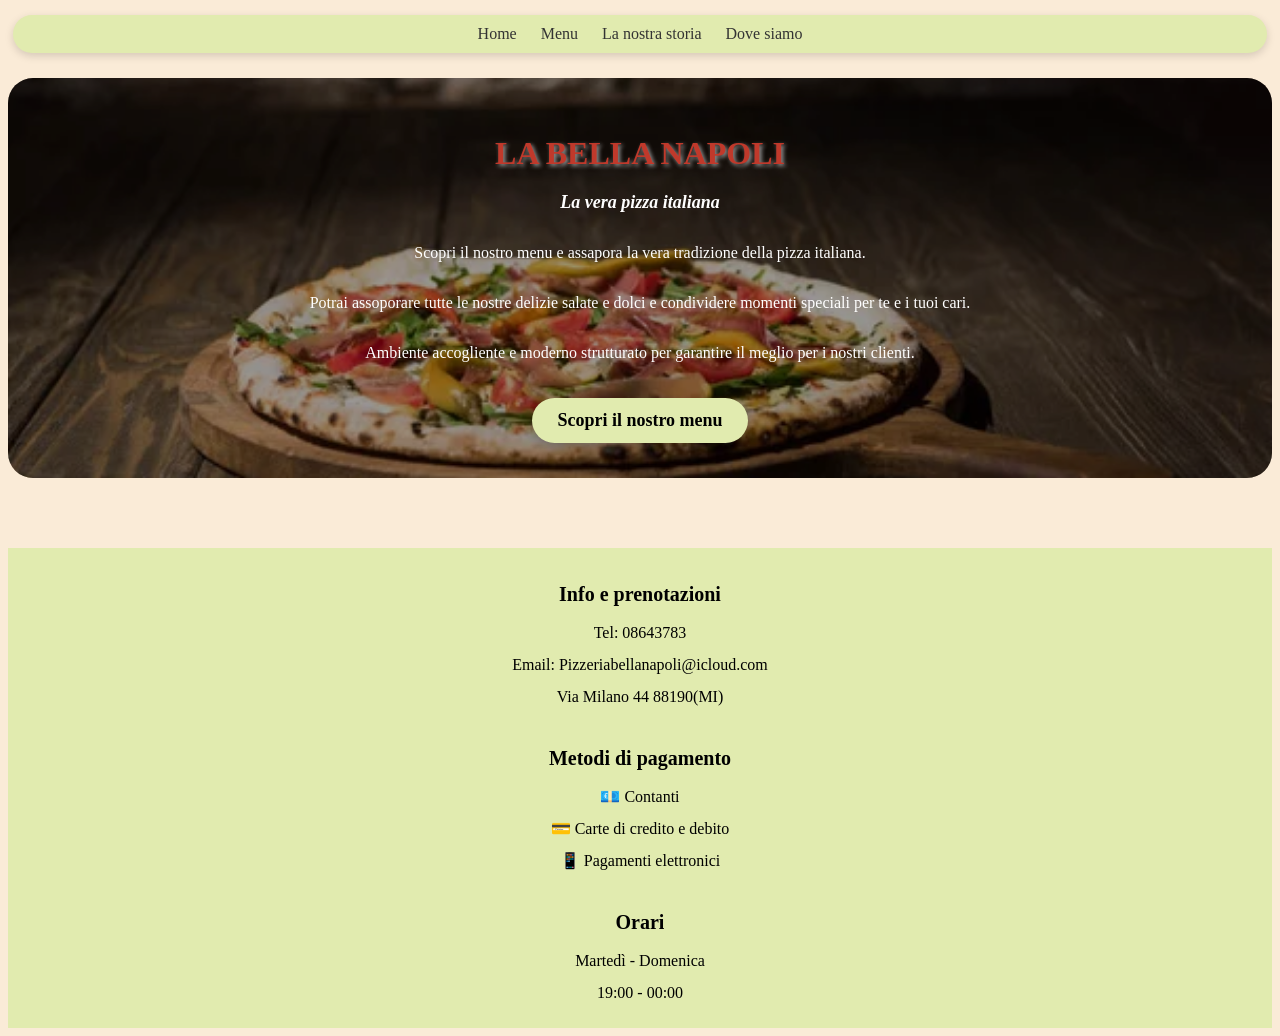
<file: index.html>
<!doctype html>
<html lang="it">
<head>
    <meta charset="utf-8">
    <meta nome="viewport" content="width=device-width, initial-scale=1.0">


    <title>Lapizzeria</title> 
    <link rel="stylesheet" href="style.css">
    </head>

    <body>

        <nav class="navbar">

<div class="nav-links">
    <a href="index.html">Home</a>
    <a href="menu.html">Menu</a>
    <a href="storia.html">La nostra storia</a>
    <a href="dovesiamo.html">Dove siamo</a>
</div>

</nav>


 <main class="hero">
        <h1> LA BELLA NAPOLI </h1>
    

    <h2>La vera pizza italiana</h2>
    <p>
            Scopri il nostro menu e assapora la vera tradizione
            della pizza italiana.</p>
            
            <p>Potrai assoporare tutte le nostre delizie salate e dolci e condividere momenti speciali per te e i tuoi cari.</p>

            <p>Ambiente accogliente e moderno strutturato per garantire il meglio per i nostri clienti.
        </p>



        <a href="menu.html" class="menu-button">
            Scopri il nostro menu
        </a>

    </main>

</section>

<footer class="footer">
    <div class="footer-column">
        <h3>Info e prenotazioni</h3>
        <p> Tel: <a href="Tel:08643783"> 08643783</a> 
        </p>

<p> Email: <a href="mailto:pizzeriabellanapoli@icloud.com"> Pizzeriabellanapoli@icloud.com </a>
 </p>

 <p> Via Milano 44 88190(MI) </p>
    </div>

    <div class="footer-column">
        <h3>Metodi di pagamento</h3>
        <p> 💶 Contanti</p>
        <p> 💳 Carte di credito e debito</p>
        <p> 📱 Pagamenti elettronici</p>
</div>

<div class="footer-column">
    <h3>Orari</h3>
    <p> Martedì - Domenica</p>
    <p> 19:00 - 00:00</p>
</div>


</footer>

</div>




</div>


    </body>

</html>
</file>
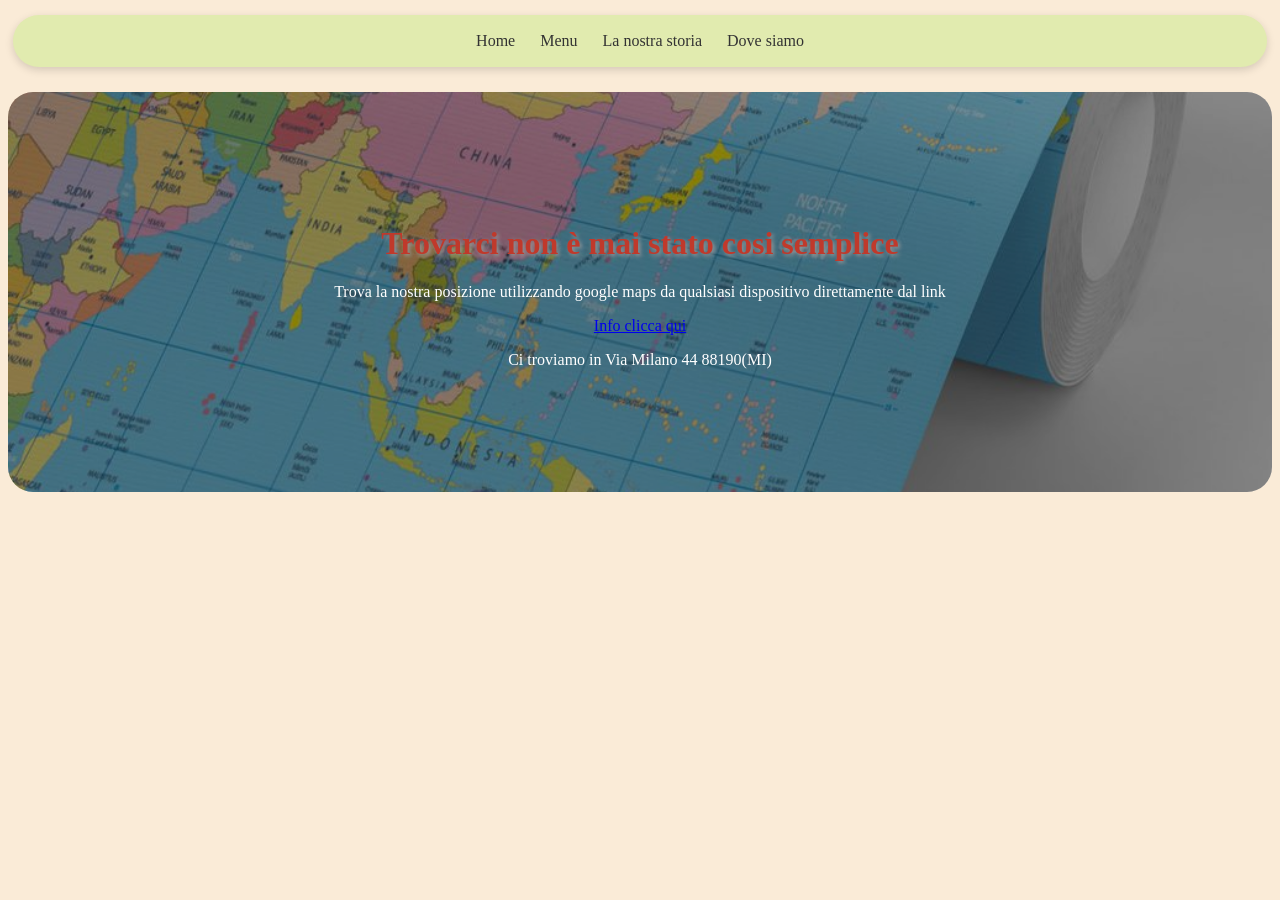
<file: dovesiamo.html>
<!DOCTYPE html>
<HTML lang="it">

    <head>

         <meta charset="utf-8">
    <meta name="viewport" content="width=device-width, initial-scale=1.0">

    <link rel="stylesheet" href="style.css">

    </head>



    <body>

         <nav class="navbar">
        <a href="index.html">Home</a>
        <a href="menu.html">Menu</a>
        <a href="storia.html">La nostra storia</a>
        <a href="dovesiamo.html">Dove siamo</a>
    </nav>

    <main>



        <section class="dove-siamo">
            <h1>Trovarci non è mai stato cosi semplice</h1>

            <p>Trova la nostra posizione utilizzando google maps da qualsiasi dispositivo direttamente dal link </p>

            <a href="https://www.google.com/maps/@40.4390659,17.250332,10z?entry=ttu&g_ep=EgoyMDI2MDkyNy4xIKXMDSoASAFQAw%3D%3D" target="_blank" >
                 Info clicca qui
                  </a>

                <p> Ci troviamo in Via Milano 44 88190(MI)</p>
            

        </section>
    </main>



    </body>

</HTML>
</file>
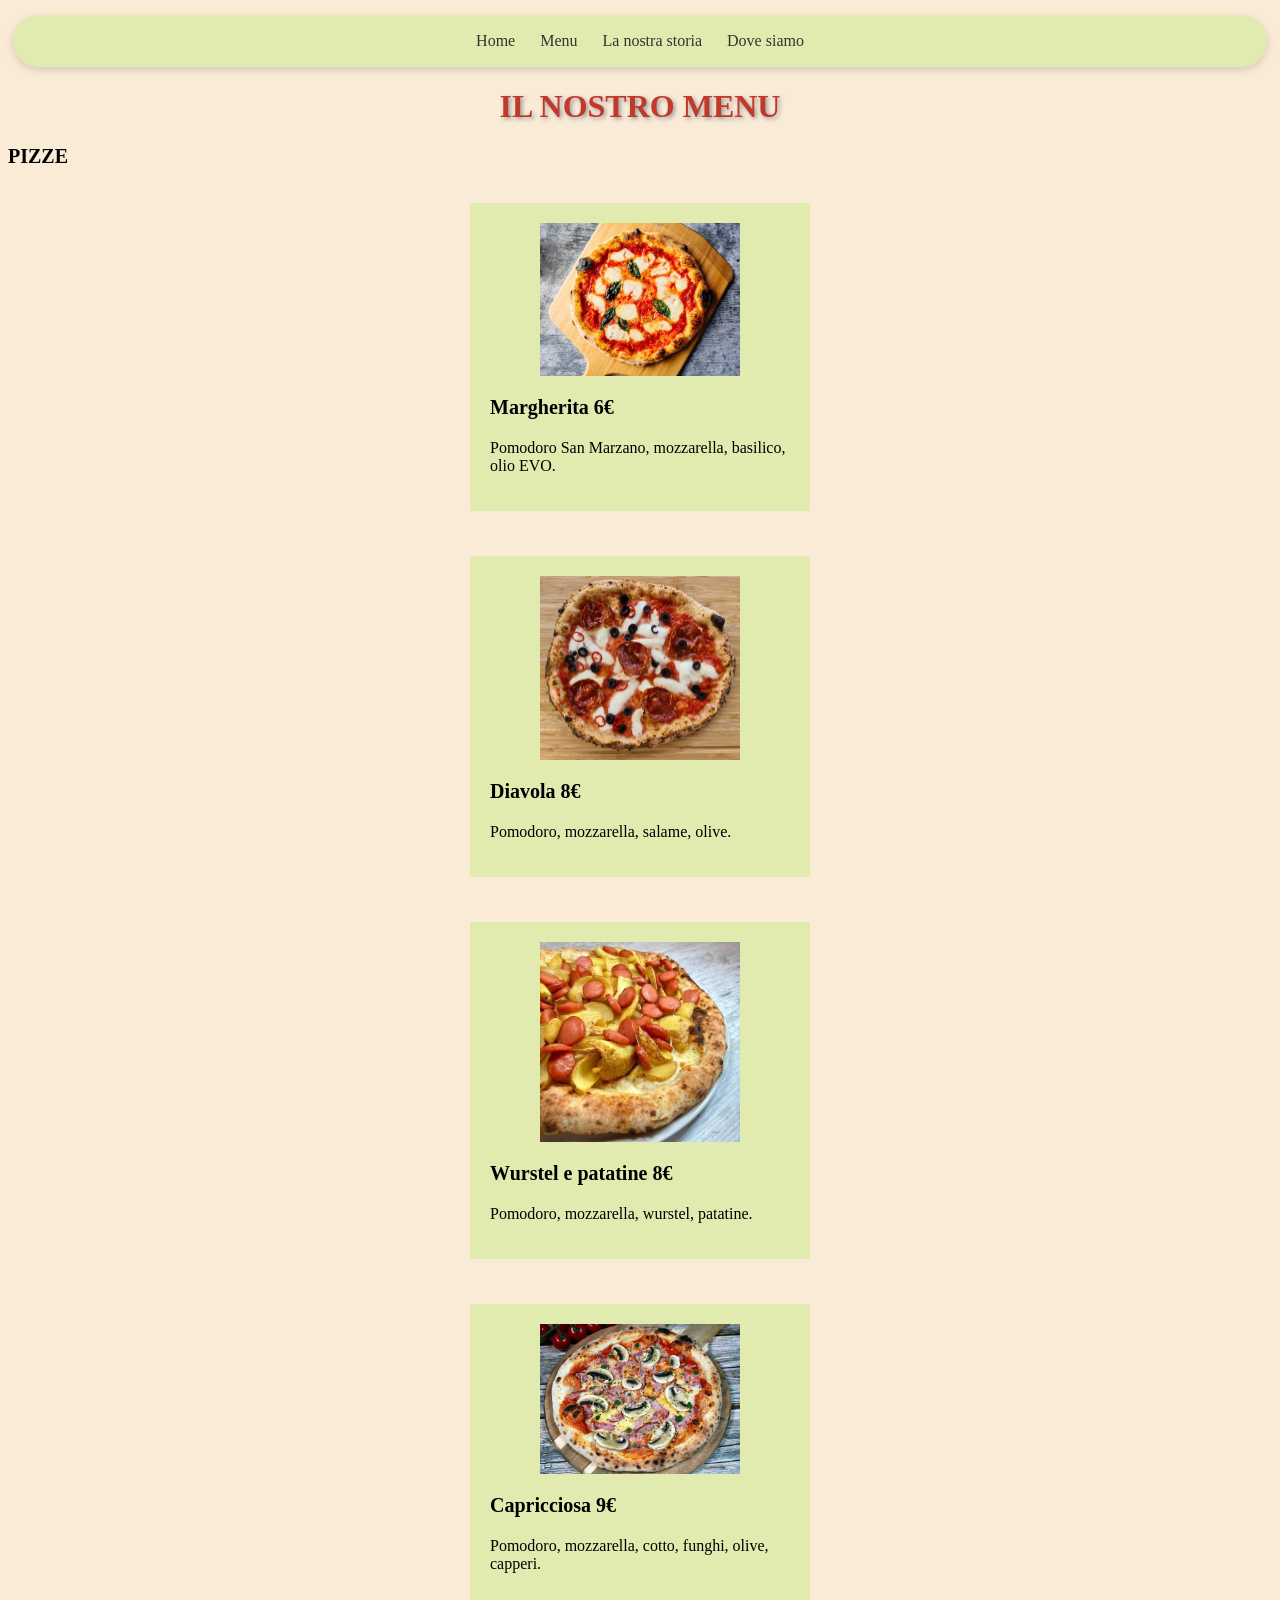
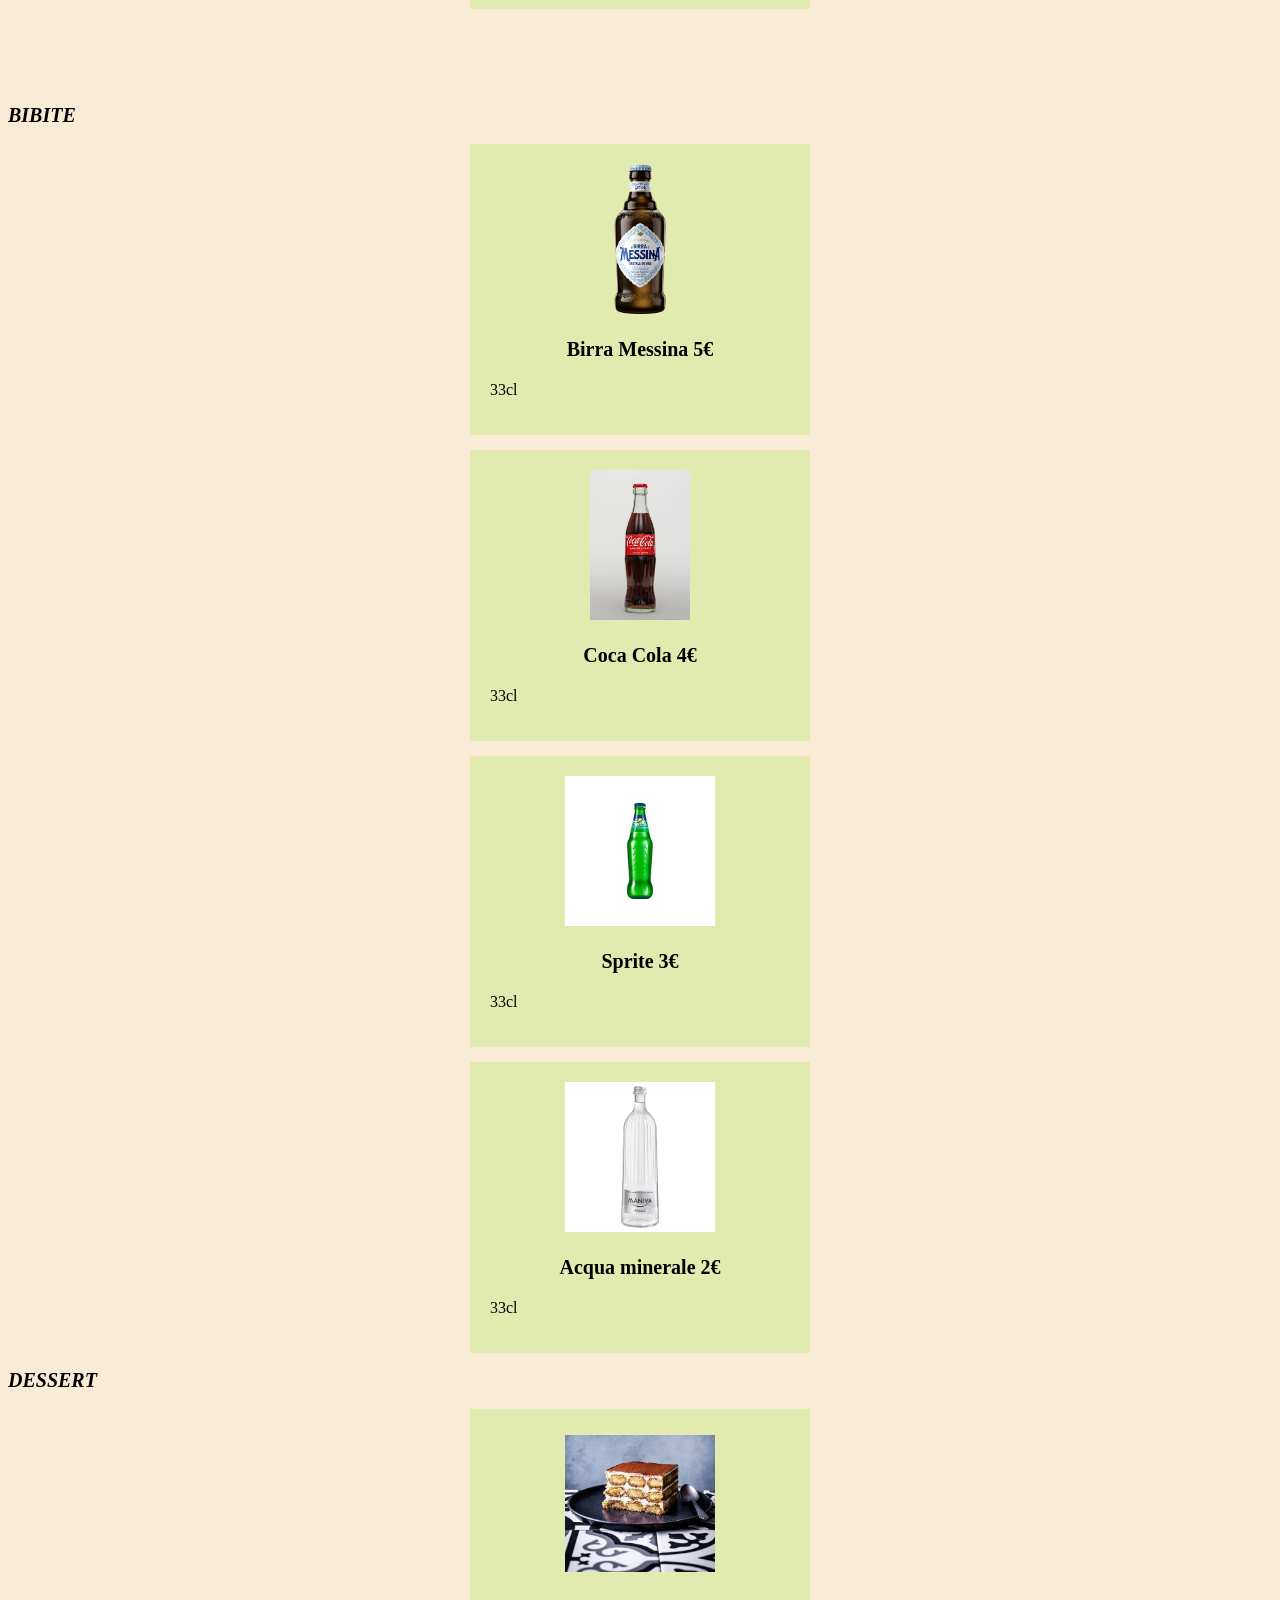
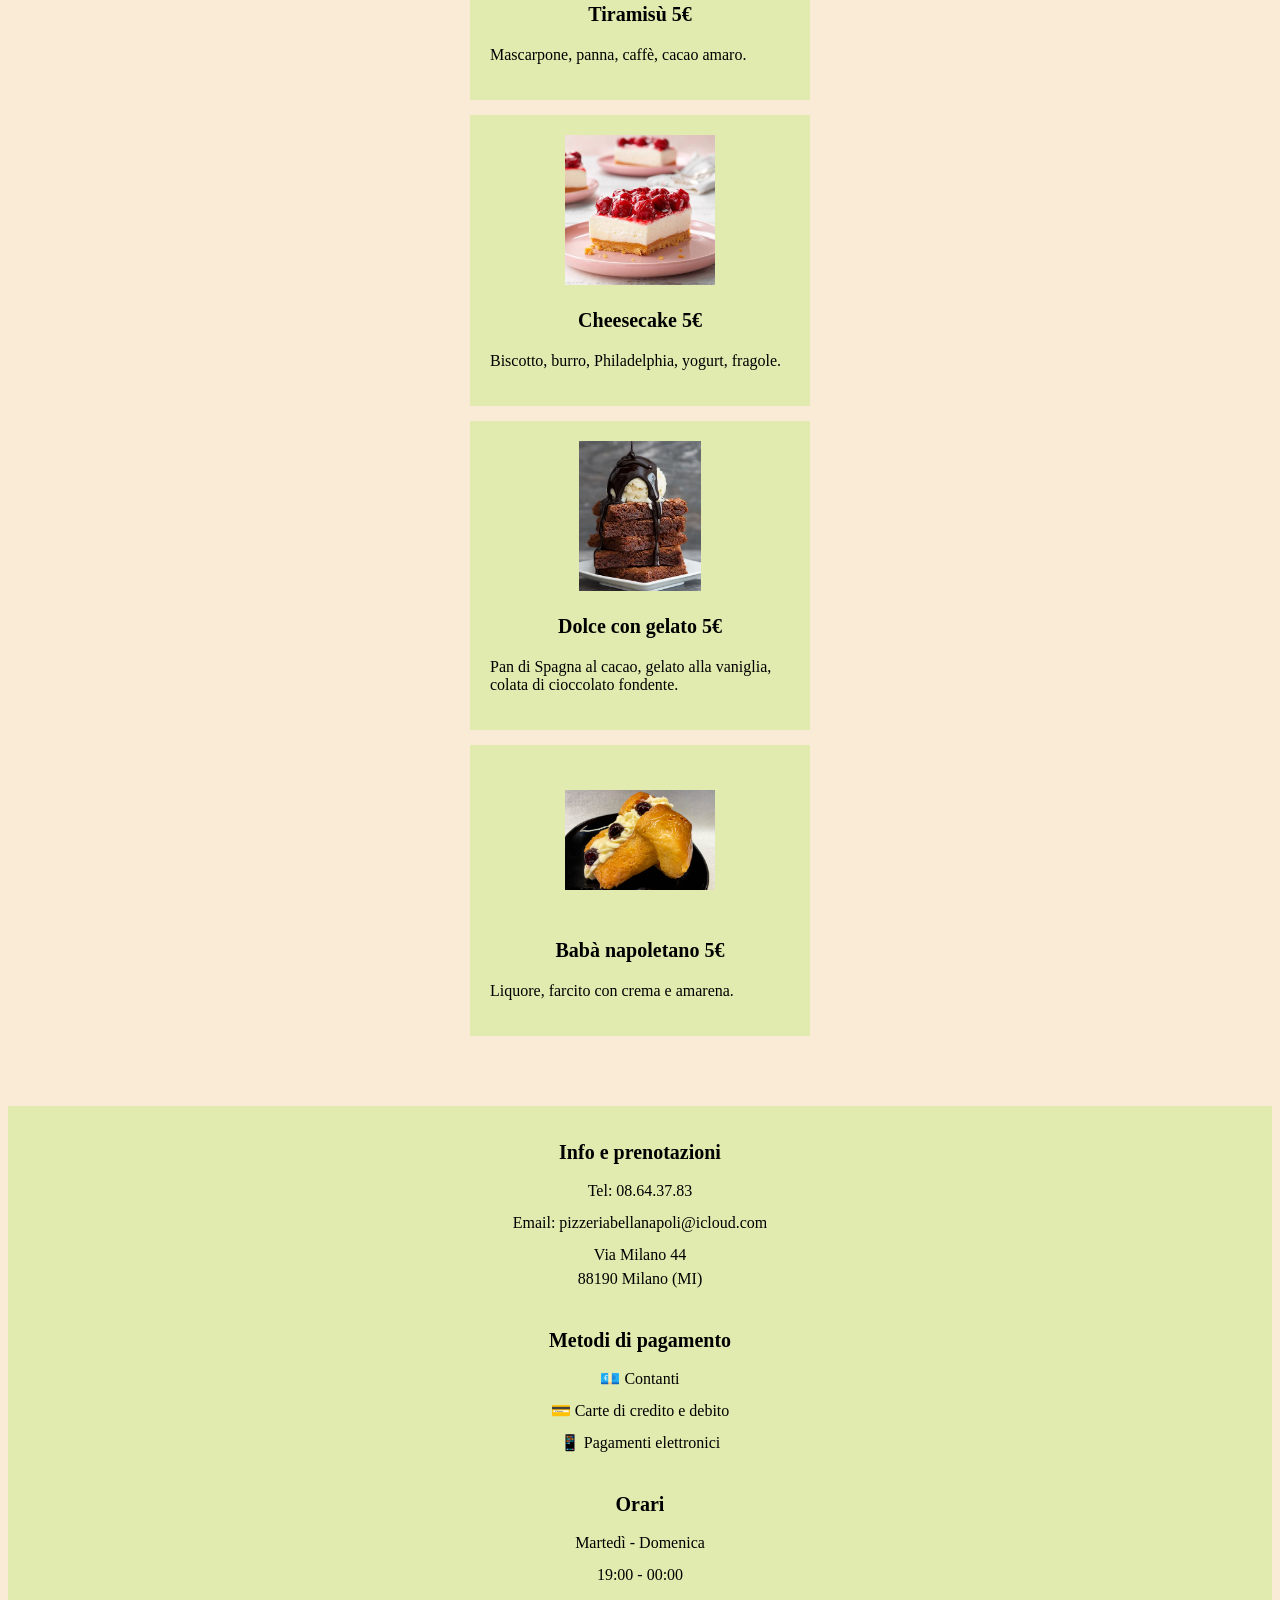
<file: menu.html>
<!doctype html>
<html lang="it">

<head>
    <meta charset="utf-8">
    <meta name="viewport" content="width=device-width, initial-scale=1.0">

    <title>Menu - La Bella Napoli</title>

    <link rel="stylesheet" href="style.css">
</head>

<body>

    <!-- BARRA DI NAVIGAZIONE -->
    <nav class="navbar">
        <a href="index.html">Home</a>
        <a href="menu.html">Menu</a>
        <a href="storia.html">La nostra storia</a>
        <a href="dovesiamo.html">Dove siamo</a>
    </nav>


    <main>

        <h1>IL NOSTRO MENU</h1>


        <!-- PIZZE -->
        <section class="pizze">

            <h3>PIZZE</h3>

            <div class="pizza-container">

                <div class="pizza-card">
                    <img src="margherita.webp" alt="Pizza Margherita">
                    <h3>Margherita 6€</h3>
                    <p>Pomodoro San Marzano, mozzarella, basilico, olio EVO.</p>
                </div>


                <div class="pizza-card">
                    <img src="diavola.jpg" alt="Pizza Diavola">
                    <h3>Diavola 8€</h3>
                    <p>Pomodoro, mozzarella, salame, olive.</p>
                </div>


                <div class="pizza-card">
                    <img src="wurstel.jfif" alt="Pizza wurstel e patatine">
                    <h3>Wurstel e patatine 8€</h3>
                    <p>Pomodoro, mozzarella, wurstel, patatine.</p>
                </div>


                <div class="pizza-card">
                    <img src="capricciosa.jfif" alt="Pizza Capricciosa">
                    <h3>Capricciosa 9€</h3>
                    <p>Pomodoro, mozzarella, cotto, funghi, olive, capperi.</p>
                </div>

            </div>

        </section>


        <!-- BIBITE -->
        <section class="birre">

            <h2>BIBITE</h2>

            <div class="birre-container">

                <div class="birra-card">
                    <img src="birra.webp" alt="Birra Messina">
                    <h3>Birra Messina 5€</h3>
                    <p>33cl</p>
                </div>


                <div class="birra-card">
                    <img src="cocacola.jfif" alt="Coca Cola">
                    <h3>Coca Cola 4€</h3>
                    <p>33cl</p>
                </div>


                <div class="birra-card">
                    <img src="sprite.jpg" alt="Sprite">
                    <h3>Sprite 3€</h3>
                    <p>33cl</p>
                </div>


                <div class="birra-card">
                    <img src="maniva.jpg" alt="Acqua minerale">
                    <h3>Acqua minerale 2€</h3>
                    <p>33cl</p>
                </div>

            </div>

        </section>


        <!-- DESSERT -->
        <section class="dessert">

            <h2>DESSERT</h2>

            <div class="dessert-container">

                <div class="dessert-card">
                    <img src="tiramisu.jfif" alt="Tiramisù">
                    <h3>Tiramisù 5€</h3>
                    <p>Mascarpone, panna, caffè, cacao amaro.</p>
                </div>


                <div class="dessert-card">
                    <img src="cheescake.jfif" alt="Cheesecake">
                    <h3>Cheesecake 5€</h3>
                    <p>Biscotto, burro, Philadelphia, yogurt, fragole.</p>
                </div>


                <div class="dessert-card">
                    <img src="dolcegelato.webp" alt="Dolce con gelato">
                    <h3>Dolce con gelato 5€</h3>
                    <p>Pan di Spagna al cacao, gelato alla vaniglia, colata di cioccolato fondente.</p>
                </div>


                <div class="dessert-card">
                    <img src="baba.jpg" alt="Babà napoletano">
                    <h3>Babà napoletano 5€</h3>
                    <p>Liquore, farcito con crema e amarena.</p>
                </div>

            </div>

        </section>

    </main>


    <!-- FOOTER -->
    <footer class="footer">

        <div class="footer-column">
            <h3>Info e prenotazioni</h3>

            <p>
                Tel:
                <a href="tel:08643783">08.64.37.83</a>
            </p>

            <p>
                Email:
                <a href="mailto:pizzeriabellanapoli@icloud.com">
                    pizzeriabellanapoli@icloud.com
                </a>
            </p>

            <p>
                Via Milano 44<br>
                88190 Milano (MI)
            </p>
        </div>


        <div class="footer-column">
            <h3>Metodi di pagamento</h3>

            <p>💶 Contanti</p>
            <p>💳 Carte di credito e debito</p>
            <p>📱 Pagamenti elettronici</p>
        </div>


        <div class="footer-column">
            <h3>Orari</h3>

            <p>Martedì - Domenica</p>
            <p>19:00 - 00:00</p>
        </div>

    </footer>

</body>

</html>
</file>
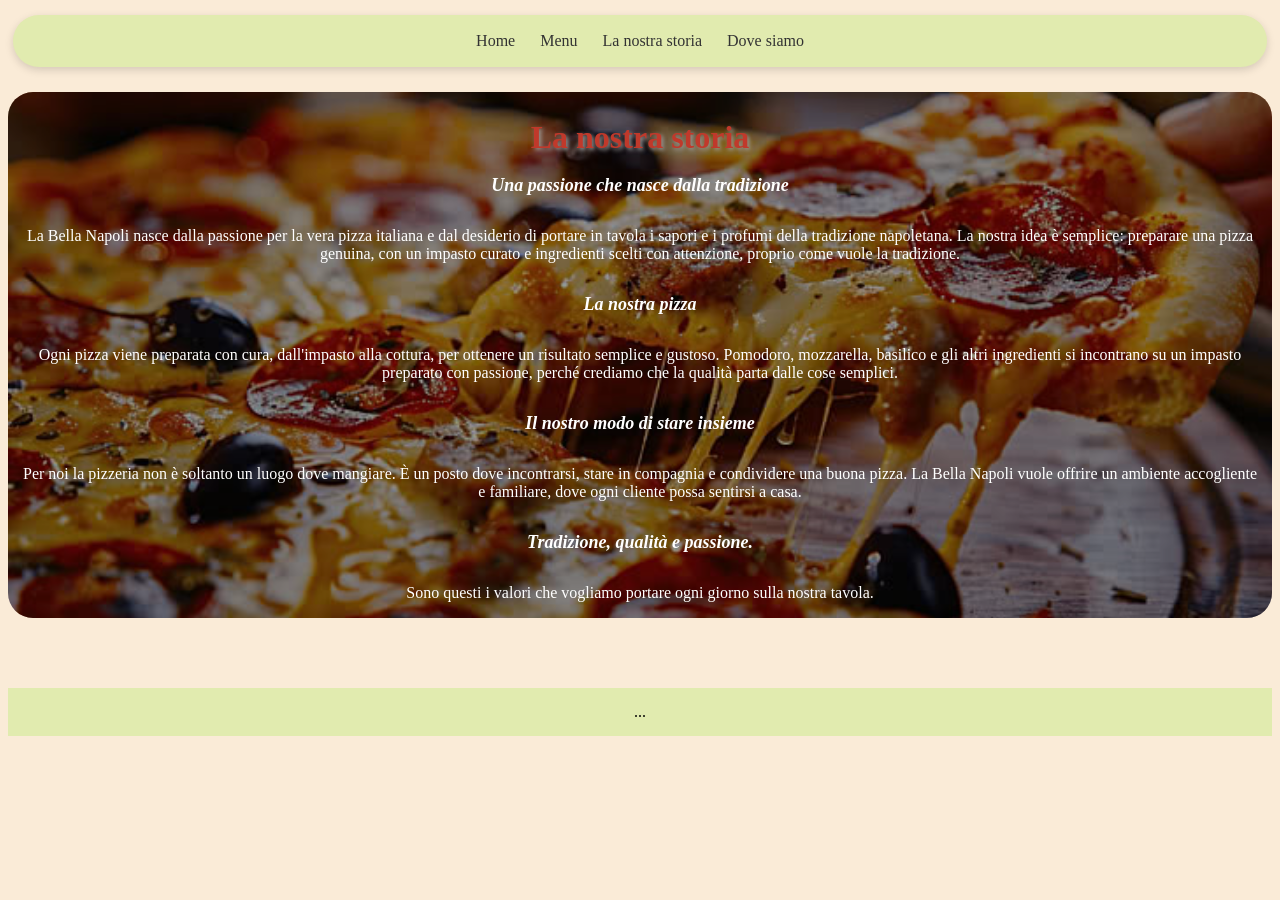
<file: storia.html>
<!doctype html>
<html lang="it">

<head>
    <meta charset="utf-8">
    <meta name="viewport" content="width=device-width, initial-scale=1.0">

    <title>La nostra storia - La Bella Napoli</title>

    <link rel="stylesheet" href="style.css">
</head>

<body>

    <nav class="navbar">
        <a href="index.html">Home</a>
        <a href="menu.html">Menu</a>
        <a href="storia.html">La nostra storia</a>
        <a href="dovesiamo.html">Dove siamo</a>
    </nav>

    


    <main>
         <section class="storia">


<h1>La nostra storia</h1>

<H2>Una passione che nasce dalla tradizione</H2>

<p>La Bella Napoli nasce dalla passione per la vera pizza italiana e dal desiderio di portare in tavola i sapori e i profumi della tradizione napoletana.

La nostra idea è semplice: preparare una pizza genuina, con un impasto curato e ingredienti scelti con attenzione, proprio come vuole la tradizione.</p>

<h2>La nostra pizza</h2>

<p>Ogni pizza viene preparata con cura, dall'impasto alla cottura, per ottenere un risultato semplice e gustoso.

Pomodoro, mozzarella, basilico e gli altri ingredienti si incontrano su un impasto preparato con passione, perché crediamo che la qualità parta dalle cose semplici.</p>

<h2>Il nostro modo di stare insieme</h2>

<p>Per noi la pizzeria non è soltanto un luogo dove mangiare. È un posto dove incontrarsi, stare in compagnia e condividere una buona pizza.

La Bella Napoli vuole offrire un ambiente accogliente e familiare, dove ogni cliente possa sentirsi a casa.</p>

<h2>Tradizione, qualità e passione.</h2>

<p>Sono questi i valori che vogliamo portare ogni giorno sulla nostra tavola.</p>

</section>

 </main>

    
 <footer class="footer">
        ...
    </footer>

</body>

</html>
</file>
<file: style.css>
body{
    background-color: antiquewhite;
}
h1{
     font-family: Georgia, serif;
    font-size: 50px;
    color: #c0392b;
    text-align: center;
    text-shadow: 2px 2px 4px #999;
    margin-bottom: 5px;
     
}
h2{
      text-align: center;
    font-size: 20px;
    color: rgb(19, 18, 18);
    font-style: italic;
}
h3{
    color:black ;
    font-size: 20px;
    font-family: content;
    text-align:left;
   
}
.pizza-card img{
    width: 200px;
    
}

p{
    text-align:left;
    height: auto;
    display: block;
}

.pizza-card {
    background-color: #e1ebaf;
    width: 200px;
    padding: 20px;
    margin: 30px auto;
    text-align: center;
    }

    .pizza-card img {
    width: 200px;
    height: auto;
    display: block;
    margin: 0 auto;
    }
.pizza-container {
    display: flex;
    gap: 20px;
}

h3:hover,p:hover{
    color:rgb(191, 48, 48);

}

h1:hover {
    color: #e67e22;
    transform: scale(1.05);
    transition: 0.3s;
}



.birre {
    text-align: center;
    margin-top: 80px;
}

.birre h2 {
    text-align: left;
    font-size: 20px;
    color: #000000;
     font-family: content;
}

.birre-container {
    display: flex;
    justify-content: center;
    gap: 30px;
}

.birra-card {
    width: 200px;
    padding: 20px;
    background-color: #e1ebaf;
    text-align: center;
}

.birra-card img {
    width: 150px;
    height: 150px;
    object-fit: contain;
}

.birra-card h3 {
    text-align: center;
}

h2:hover,p:hover{
    color:rgb(191, 48, 48);

}




.dessert-container{
    display:flex;
    justify-content:center;
    gap:30px;
}


.dessert-card{
    width:200px;
    padding:20px;
    background-color: #e1ebaf;
    text-align:center;
}


.dessert-card img{

width:150px;
height:150px;
object-fit:contain;
}

.dessert h2{
    text-align:left;
    font-size:20px;
    color:black;
    font-family:content;
}

.dessert h3{
    text-align:center;
}

h2:hover,p:hover{
    color:rgb(191, 48, 48);
}

.footer{
    background-color:#e1ebaf;
    color:black;
    display: flex;
    justify-content: space-around;
    gap: 10px;
    padding: 5px;
    margin-top: 150px;
}


.footer h3{
    color:black;
    margin-bottom:15px;
    transition: color 0.3s ease; 
}

.footer h3:hover {
    color:#c0392b;
    transform: scale(1.05);
}


.footer p{
    margin:8px 0;
    line-height: 1.5;
}

footer a{
    color:black;
    text-decoration: none;

}

.footer a:hover{
    color:aqua;
}




.navbar {
background-color: #e1ebaf;
width: 85%;
margin: 20px auto;
padding: 12px 25px;

border-radius: 40px;

display: flex;
justify-content: center;
align-items: center;
gap: 35px;

box-shadow: 0 3px 8px rgba(0, 0, 0, 0.15);

}

.navbar a {
color: #333;
text-decoration: none;

font-family: Georgia, serif;
font-size: 18px;

padding: 8px 15px;
border-radius: 25px;

transition: 0.3s;

}

.navbar a:hover {
color: #c0392b;
background-color: #f5e8c8;
}


.menu-button {
    display: inline-block;

    background-color: #e1ebaf;
    color:black;

    font-family: Georgia, serif;
    font-size: 18px;
    font-weight: bold;

    text-decoration: none;

    padding: 12px 25px;
    margin-top: 20px;

    border-radius: 30px;

    box-shadow: 0 4px 8px rgba(0, 0, 0, 0.2);

    transition: 0.3s;
}

.menu-button:hover {
    background-color: #e1ebaf;
    color: #c0392b;

    transform: scale(1.05);

    box-shadow: 0 5px 12px rgba(0, 0, 0, 0.25);
}

.hero {
    background-image: url("sfondo.jfif");
    background-size: cover;
    background-position: center;

    min-height: 500px;

    width: 90%;
    margin: 40px auto;

    border-radius: 25px;

    display: flex;
    flex-direction: column;
    justify-content: center;
    align-items: center;

    text-align: center;

    overflow: hidden;
    position: relative;
}
.hero p {
    color: white;
    font-size: 18px;
    text-align: center;
}

.hero::before {
    content: "";
    position: absolute;

    top: 0;
    left: 0;

    width: 100%;
    height: 100%;

    background-color: rgba(0, 0, 0, 0.4);

    z-index: 0;
}

.hero h1,
.hero h2,
.hero p,
.hero .menu-button {
    position: relative;
    z-index: 1;
}
.hero h2 {
    color: white;
}










.storia {
    background-image: url("sfondo2.jpg");
    background-size: cover;
    background-position: center;

    min-height: 500px;

    width: 90%;
    margin: 40px auto;

    border-radius: 25px;

    display: flex;
    flex-direction: column;
    justify-content: center;
    align-items: center;

    text-align: center;

    overflow: hidden;
    position: relative;
}
.storia p {
    color: white;
    font-size: 18px;
    text-align: center;
}

.storia::before {
    content: "";
    position: absolute;

    top: 0;
    left: 0;

    width: 100%;
    height: 100%;

    background-color: rgba(0, 0, 0, 0.4);

    z-index: 0;
}

.storia h1,
.storia h2,
.storia p,
.storia .menu-button {
    position: relative;
    z-index: 1;
}
.storia h2 {
    color: white;
}








.dove-siamo {
    background-image: url("mappa.jpg");
    background-size: cover;
    background-position: center;

    min-height: 500px;

    width: 90%;
    margin: 40px auto;

    border-radius: 25px;

    display: flex;
    flex-direction: column;
    justify-content: center;
    align-items: center;

    text-align: center;

    overflow: hidden;
    position: relative;
}
.dove-siamo p {
    color: white;
    font-size: 18px;
    text-align: center;
}

.dove-siamo::before {
    content: "";
    position: absolute;

    top: 0;
    left: 0;

    width: 100%;
    height: 100%;

    background-color: rgba(0, 0, 0, 0.4);

    z-index: 0;
}



.dove-siamo h1,
.dove-siamo h2,
.dove-siamo p,
.dove-siamo a,
.dove-siamo .menu-button {
    position: relative;
    z-index: 1;
}











@media (max-width: 600px) {
    body {
        margin: 0;
        padding: 0 10px;
        overflow-x: hidden;
        min-height: 100vh;
        display: flex;
        flex-direction: column;
    }

    .footer {
        margin-top: auto;
    }
}


    h1 {
        font-size: 32px;
    }

    h2 {
        font-size: 18px;
    }

    /* Menu di navigazione */
    .navbar {
        width: auto;
        margin: 15px 5px;
        padding: 10px;
        gap: 5px;
        flex-wrap: wrap;
    }

    .navbar a {
        font-size: 16px;
        padding: 7px 10px;
    }

    /* Pizze */
    .pizza-container {
        flex-direction: column;
        align-items: center;
        gap: 15px;
    }

    .pizza-card {
        width: 80%;
        max-width: 300px;
        margin: 15px auto;
    }

    .pizza-card img {
        width: 100%;
        max-width: 200px;
        height: auto;
    }

    /* Birre */
    .birre-container {
        flex-direction: column;
        align-items: center;
        gap: 15px;
    }

    .birra-card {
        width: 80%;
        max-width: 300px;
    }

    /* Dolci */
    .dessert-container {
        flex-direction: column;
        align-items: center;
        gap: 15px;
    }

    .dessert-card {
        width: 80%;
        max-width: 300px;
    }

    /* Immagini delle sezioni */
    .hero,
    .storia,
    .dove-siamo {
        width: 100%;
        min-height: 400px;
        margin: 25px auto;
    }

    .hero h1,
    .storia h1,
    .dove-siamo h1 {
        font-size: 32px;
    }

    .hero p,
    .storia p,
    .dove-siamo p {
        font-size: 16px;
        padding: 0 15px;
    }

    
    .footer {
        flex-direction: column;
        text-align: center;
        margin-top: 70px;
        padding: 15px;
    }

    .footer h3,
    .footer p {
        text-align: center;
    }
}
</file>
